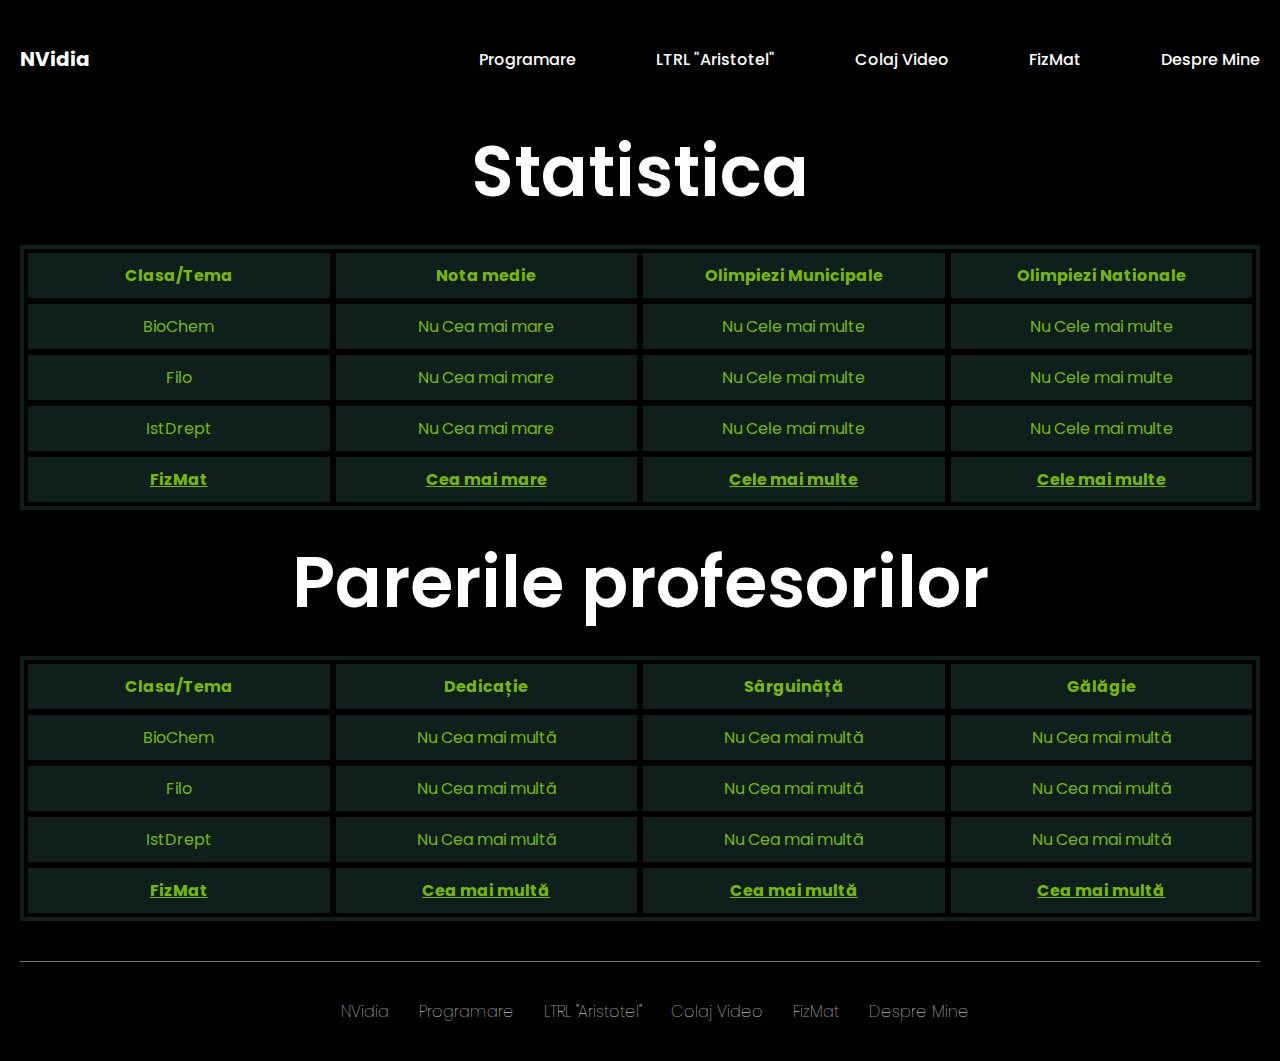
<file: Site/pages/page5.html>
<!DOCTYPE html>
<html lang="en">
<head>
    <meta charset="UTF-8">
    <meta name="viewport" content="width=device-width, initial-scale=1">
    <title>FizMat</title>
    <link rel="stylesheet" href="./../css/main.css">
</head>
<body>
    <header class="header">
        <div class="container">
            <div class="header__top">

                <nav class="nav">
                    <div class="nav__logo">
                        <h2 class="logo"><a href="./../index.html">NVidia</a></h2>
                    </div>

                    <ul class="nav__list">
                        <li><a href="./page2.html">Programare</a></li>
                        <li><a href="./page3.html">LTRL "Aristotel"</a></li>
                        <li><a href="./page4.html">Colaj Video</a></li>
                        <li><a href="./page5.html">FizMat</a></li>
                        <li><a href="./page6.html">Despre Mine</a></li>
                       
                    </ul>
                </nav>
            </div>       
    </header>

    <div class="container">
        <h1 class="aristotel">Statistica</h1>
        <table class="custom-table">
            <tr class="bold">
                <td>Clasa/Tema</td>
                <td>Nota medie</td>
                <td>Olimpiezi Municipale</td>
                <td>Olimpiezi Nationale</td>
            </tr>
            <tr>
                <td>BioChem</td>
                <td>Nu Cea mai mare</td>
                <td>Nu Cele mai multe</td>
                <td>Nu Cele mai multe</td>
            </tr>
            <tr>
                <td>Filo</td>
                <td>Nu Cea mai mare</td>
                <td>Nu Cele mai multe</td>
                <td>Nu Cele mai multe</td>
            </tr>
            <tr>
                <td>IstDrept</td>
                <td>Nu Cea mai mare</td>
                <td>Nu Cele mai multe</td>
                <td>Nu Cele mai multe</td>
            </tr>
            <tr class="fizmeth">
                <td>FizMat</td>
                <td>Cea mai mare</td>
                <td>Cele mai multe</td>
                <td>Cele mai multe</td>
            </tr>
        </table>

        <h1 class="aristotel">Parerile profesorilor</h1>
        <table class="custom-table">
            <tr class="bold">
                <td>Clasa/Tema</td>
                <td>Dedicație</td>
                <td>Sârguinâță</td>
                <td>Gălăgie</td>
            </tr>
            <tr>
                <td>BioChem</td>
                <td>Nu Cea mai multă</td>
                <td>Nu Cea mai multă</td>
                <td>Nu Cea mai multă</td>
            </tr>
            <tr>
                <td>Filo</td>
                <td>Nu Cea mai multă</td>
                <td>Nu Cea mai multă</td>
                <td>Nu Cea mai multă</td>
            </tr>
            <tr>
                <td>IstDrept</td>
                <td>Nu Cea mai multă</td>
                <td>Nu Cea mai multă</td>
                <td>Nu Cea mai multă</td>
                </tr>
            <tr class="fizmeth">
                <td>FizMat</td>
                <td>Cea mai multă</td>
                <td>Cea mai multă</td>
                <td>Cea mai multă</td>
            </tr>
        </table>
    </div>

    <div class="container">
        <footer class="footer">
            <ul class="footer-text">
                <li><a href="./../index.html">NVidia</a></li>
                <li><a href="./page2.html">Programare</a></li>
                <li><a href="./page3.html">LTRL "Aristotel"</a></li>
                <li><a href="./page4.html">Colaj Video</a></li>
                <li><a href="./page5.html">FizMat</a></li>
                <li><a href="./page6.html">Despre Mine</a></li>
            </ul>
        </footer>
    </div>
    
</body>
</html>
</file>
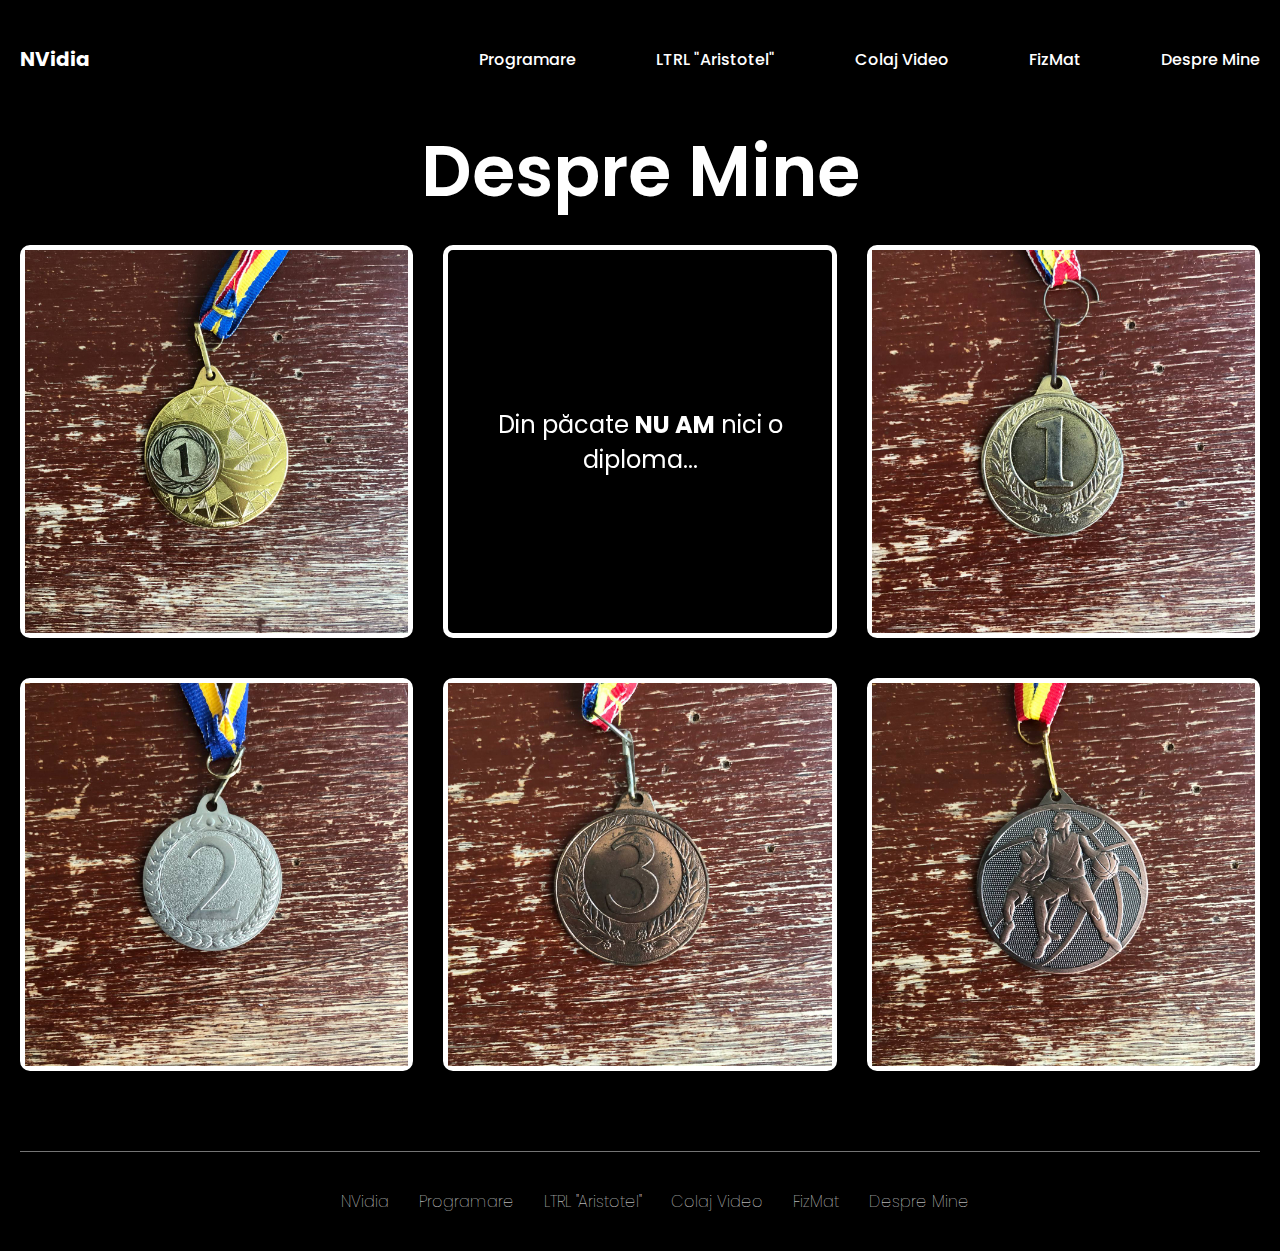
<file: Site/pages/page6.html>
<!DOCTYPE html>
<html lang="en">
<head>
    <meta charset="UTF-8">
    <meta name="viewport" content="width=device-width, initial-scale=1">
    <title>Despre Mine</title>
    <link rel="stylesheet" href="./../css/main.css">
</head>
<body>
    <header class="header">
        <div class="container">
            <div class="header__top">

                <nav class="nav">
                    <div class="nav__logo">
                        <h2 class="logo"><a href="./../index.html">NVidia</a></h2>
                    </div>

                    <ul class="nav__list">
                        <li><a href="./page2.html">Programare</a></li>
                        <li><a href="./page3.html">LTRL "Aristotel"</a></li>
                        <li><a href="./page4.html">Colaj Video</a></li>
                        <li><a href="./page5.html">FizMat</a></li>
                        <li><a href="./page6.html">Despre Mine</a></li>
                       
                    </ul>
                </nav>
            </div>       
    </header>


    <div class="container">
        <h1 class="aristotel">Despre Mine</h1>
        <div class="medals">

            <div class="medal-card">
                <div class="medal-card-inner">
                <div class="medal-card-front">
                    <img src="./../img/medalii/1.jpg" alt="medalie">
                </div>
                <div class="medal-card-back">
                    <img src="./../img/medalii/2.jpg" alt="medalie">
                </div>
                </div>
            </div>

            <div class="card">
                <div class="card-inner">
                <div class="card-front">
                    <p>Din păcate <b>NU AM</b> nici o diploma...</p>
                </div>
                <div class="card-back">
                    <p>Însă am niște <b>MEDALII</b> de la competiții sportive)))</p>
                </div>
                </div>
            </div>

            <div class="medal-card">
                <div class="medal-card-inner">
                <div class="medal-card-front">
                    <img src="./../img/medalii/3.jpg" alt="medalie">
                </div>
                <div class="medal-card-back">
                    <img src="./../img/medalii/4.jpg" alt="medalie">
                </div>
                </div>
            </div>

            <div class="medal-card">
                <div class="medal-card-inner">
                <div class="medal-card-front">
                    <img src="./../img/medalii/5.jpg" alt="medalie">
                </div>
                <div class="medal-card-back">
                    <img src="./../img/medalii/6.jpg" alt="medalie">
                </div>
                </div>
            </div>

            <div class="medal-card">
                <div class="medal-card-inner">
                <div class="medal-card-front">
                    <img src="./../img/medalii/7.jpg" alt="medalie">
                </div>
                <div class="medal-card-back">
                    <img src="./../img/medalii/8.jpg" alt="medalie">
                </div>
                </div>
            </div>

            <div class="medal-card">
                <div class="medal-card-inner">
                <div class="medal-card-front">
                    <img src="./../img/medalii/10.jpg" alt="medalie">
                </div>
                <div class="medal-card-back">
                    <img src="./../img/medalii/9.jpg" alt="medalie">
                </div>
                </div>
            </div>
        </div>


    </div>



    <div class="container">
        <footer class="footer">
            <ul class="footer-text">
                <li><a href="./../index.html">NVidia</a></li>
                <li><a href="./page2.html">Programare</a></li>
                <li><a href="./page3.html">LTRL "Aristotel"</a></li>
                <li><a href="./page4.html">Colaj Video</a></li>
                <li><a href="./page5.html">FizMat</a></li>
                <li><a href="./page6.html">Despre Mine</a></li>
            </ul>
        </footer>
    </div>
    
</body>
</html>
</file>
<file: Site/css/main.css>
@import "./reset.css";
@import url('https://fonts.googleapis.com/css2?family=Poppins:ital,wght@0,400;0,500;0,600;0,700;1,400&display=swap');


body {
    font-family: 'Poppins', sans-serif;
    color: #0f1f1c;
}


.poppins-regular {
    font-family: "Poppins", sans-serif;
    font-weight: 400;
    font-style: normal;
  }
  
  .poppins-medium {
    font-family: "Poppins", sans-serif;
    font-weight: 500;
    font-style: normal;
  }
  
  .poppins-semibold {
    font-family: "Poppins", sans-serif;
    font-weight: 600;
    font-style: normal;
  }
  
  .poppins-bold {
    font-family: "Poppins", sans-serif;
    font-weight: 700;
    font-style: normal;
  }
  
  .poppins-regular-italic {
    font-family: "Poppins", sans-serif;
    font-weight: 400;
    font-style: italic;
  }


.none {
  display: none !important;
}

:root {
  --contaienr-width: 1270px;
  --container-padding: 15px;

}

.container {
  max-width: var(--contaienr-width);
  margin: 0 auto;
  padding: 0 var(--container-padding);
}

.block {
  height: 200px;
  background-color: darkgreen;
}


body{
  background-color: #000000; 
}

  /* Header */


.header {
    position: relative;;
    padding-top: 44px;
    
    color: #ffffff;
}

.header a {
  color: white;
}

.header::after {
  content: "";
  position: absolute;
  left: 0;
  bottom: 0;
  width: 100%;
  height: 96px;
  background-size: 100%;
  z-index: -1;
}

.header__top {
  margin-bottom: 25px;

}

/*BAZA*/

.header__row {
  display: flex;
}


.header__content {
  max-width: 592px;
  margin-right: 50px;

}

.header__img {
  position: relative;
  flex-grow: 1;

}

.header__img img {
  position: absolute;
  top: 50%;
  left: 50%; 
  transform: translate(-50%, -50%);

}

/*NAVIGATION*/

.nav {
  display: flex;
  justify-content: space-between;
  column-gap: 80px;
  align-items: center;
}



.nav__list {
  display: flex;
  column-gap: 80px;
  font-size: 15;
  font-weight: 500;

}

.nav__list a {
  position: relative;
}



.nav__list a:hover::after {
  content: "";

  transition: 3s;

  position: absolute;
  left: 0;
  right: 10px;
  bottom: -6;

  display: block;
  height: 4px;
  background-color: #C4C4C4;
  border-radius: 50px;


} 

/*logo*/

.logo {
  font-size: 20px;
  color: #ffffff;
  font-weight: 700;
}

.logo a {
  color: inherit;
}

/*Header content*/

.header__title {
  font-size: 60px;
  font-weight: 700;
}

.header__text {
  font-size: 30px;
  font-weight: 600;
}


/*PRODUCTS*/

.products {
  display: flex;
  max-width: 1250px;
  padding-top: 40px;
  margin: 0 auto;
}

.product {
  display: flex;
  flex-direction: column;
  margin-right: 30px;
  width: 282px;
}

.product img {
  width: 100%;
}

.product-description {
  color: white;

}


.product-description h2 {
  margin-top: 15px;
  font-weight: 700;
  font-size: 30px;
  margin-bottom: 15px;
}

.product-description p {
  font-size: 16px;
  line-height: 24px;
  margin-bottom: 15px;
}

.product-button {
  width: 130px;
  height: 50px;
  display: block;
  font-size: 18px;
  font-weight: 600;
  color: #000000;
  background: #76b900;
  padding: 10px;
  text-align: center;
}

 /*BUTTTON CEOTCOS*/



 .button {
  width: 130px;
  height: 50px;
  display: block;
  font-size: 16px;
  font-weight: 600;
  padding: 10px;



  border: 2px solid #76b900;
  position: relative;
  overflow: hidden;
  background-color: transparent;
  text-align: center;
  transition: .3s;
  z-index: 1;
  color: #76b900
 }
 
 .button::before {
  content: '';
  width: 0;
  height: 300%;
  position: absolute;
  top: 50%;
  left: 50%;
  transform: translate(-50%, -50%) rotate(45deg);
  background: #76b900;
  transition: .5s ease;
  display: block;
  z-index: -1;
 }
 
 .button:hover::before {
  width: 105%;
 }
 
 .button:hover {
  color: #111;
 }
 


/* PAGE 3*/

.main {
width: 1250px;
}

.teachers {
  display: flex;
  flex-wrap: wrap;
  justify-content: space-between;
  margin: 0 auto;
}

.teacher {
  width: calc(33.33% - 20px);
  margin-bottom: 40px;
}

.teacher img {
  width: 100%;
  height: auto;
}

.teacher-info {
  color: #ffffff;
  padding: 10px;
  text-align: center;
}

.teacher-info h3 {
  margin-top: 0;
}

.teacher-info p {
  margin-bottom: 0;
}


.aristotel {
  font-weight: 600;
  font-size: 70px;
  text-align: center;
  padding-top: 20px;
  padding-bottom: 20px;
  color: #ffffff;
}

.group-photo {
  display: flex;
  gap: 20px; /* Отступ между группами */
  justify-content: space-between;
}

.group-title {
  color: #fff;
  text-align: center;
  padding-bottom: 10px;
  font-weight: 600;
  font-size: 24px;
}

.group {
  border-radius: 10px;
  padding: 20px;
}

.photos {
  display: flex;
  flex-wrap: wrap;
  gap: 20px; /* Отступ между фотографиями */
}

.photo {
  flex-basis: calc(50% - 10px); /* Ширина каждой фотографии */
  height: 200px; /* Установка фиксированной высоты для родительского контейнера фотографии */
  overflow: hidden; /* Обрезание изображений, чтобы они не выходили за пределы контейнера */
}

.photo img {
  width: 100%;
  height: 100%;
  object-fit: cover;
}



/*page 4*/

.video-container {
  display: flex;
  padding-top: 20px;
  width: 100%;
}

.left-column {
  display: flex;
  flex-direction: column;
  flex: 1.25;
  margin-right: 20px; /* Space between the left and right columns */
}
.right-column {
  flex: 0.75;
  display: flex;
  justify-content: center;
  align-items: center;
}
video {
  width: 100%;
  height: auto;
}
.vertical-video {
  height: 100%
}

.text {
  padding-left: 20px; /* Добавляем отступ слева для разделения между видео и текстом */
  color: #76b900;
  flex: 1;
}

.text h2 {
  text-align: center;
  font-weight: 700;
  font-size: 32px;
}

.text p {
  font-size: 24px;
}





/*page 2*/

.videos-container {
  display: flex;
  position: relative;
/* Равномерное распределение пространства между видео */
}

.video {
  width: 610px; /* Ширина каждого видео (50% - 5px для отступов между видео) */
}

.video2 {
  width: calc(50% - 30px); /* Ширина каждого видео (50% - 5px для отступов между видео) */
  padding-left: 30px;
}

.programare {
  padding-top: 30px;
  display: flex;
  justify-content: space-between;
  padding-bottom: 20px;
}

.IT_text {
  color: #ffffff;
  width: 605px;
  padding-right: 30px;
}

.IT_img {
  width: 605px;
}


/*Page 5*/

.custom-table {
  width: 100%; /* Ширина таблицы равна ширине контейнера */
  border-collapse: separate; /* Разделение границ ячеек и таблицы */
  border-spacing: 1; /* Устранение промежутков между ячейками */
  color: #76b900;
  border: 4px solid #0f1f1c; /* Белый контур таблицы */
}


.custom-table td,
.custom-table th {
  background-color: #0f1f1c;
  width: 25%; /* Каждая ячейка занимает 25% ширины контейнера */
  border: 2px solid #000000; /* Черные внутренние границы ячеек */
  padding: 10px; /* Внутренний отступ ячеек */
  text-align: center; /* Центрирование текста в ячейках */
}

.fizmeth {
  font-weight: 700;
  text-decoration: underline;
}

.bold {
  font-weight: 700;
}


.footer {
  min-height: 100px;
  display: flex;
  margin-top: 40px;
  border-top: 1px solid #747474;
  align-items: center;
  justify-content: center;
}

.footer-text {
  font-size: 16px;
  display: flex;
  list-style: none; /* Убрать маркеры списка */
  align-items: center;
}

.footer-text li {
  display: flex;
}

.footer-text a {
  font-weight: 100;
  color: #ffffff;
  text-decoration: none; /* Убрать подчеркивание ссылок */
  margin-left: 30px;
  position: relative;
}

.footer-text a:hover::after {
  content: "";


  position: absolute;
  left: 0;
  right: 10px;
  bottom: -6;

  display: block;
  height: 4px;
  background-color: #C4C4C4;
  border-radius: 50px;


} 


/*PAGE 6*/

.card {
  width: calc(33.33% - 20px);
  height: 393px;
  margin-bottom: 40px;
  perspective: 1000px;
  text-align: center;
}

.card-inner {
  width: 100%;
  height: 100%;
  position: relative;
  transform-style: preserve-3d;
  transition: transform 0.999s;
}

.card:hover .card-inner {
  transform: rotateY(180deg);
}

.card-front,
.card-back {
  position: absolute;
  width: 100%;
  height: 100%;
  backface-visibility: hidden;
}

.card-front {
  background-color: #000000;
  color: #fff;
  display: flex;
  align-items: center;
  border: 5px solid #ffffff;
  border-radius: 10px;
  justify-content: center;
  font-size: 24px;
  transform: rotateY(0deg);
}

.card-back {
  background-color: #0f1f1c;
  color: #76b900;
  display: flex;
  align-items: center;
  border: 5px solid #76b900;
  border-radius: 10px;
  justify-content: center;
  font-size: 24px;
  transform: rotateY(180deg);
}



/*Medal card*/

.medals {
  display: flex;
  flex-wrap: wrap;
  justify-content: space-between;
  margin: 0 auto;
}

.medal-card {
  width: calc(33.33% - 20px);
  height: 393px;
  margin-bottom: 40px;
  perspective: 1000px;
  text-align: center;
}

.medal-card-inner {
  width: 100%;
  height: 100%;
  position: relative;
  transform-style: preserve-3d;
  transition: transform 0.999s;
}

.medal-card:hover .medal-card-inner {
  transform: rotateY(180deg);
}

.medal-card-front,
.medal-card-back {
  position: absolute;
  width: 100%;
  height: 100%;
  backface-visibility: hidden;
}

.medal-card-front {
  background-color: #000000;
  color: #fff;
  display: flex;
  align-items: center;
  border: 5px solid #ffffff;
  border-radius: 10px;
  justify-content: center;
  font-size: 24px;
  transform: rotateY(0deg);
}

.medal-card-back {
  background-color: #0f1f1c;
  color: #76b900;
  display: flex;
  align-items: center;
  border: 5px solid #76b900;
  border-radius: 10px;
  justify-content: center;
  font-size: 24px;
  transform: rotateY(180deg);
}
</file>
